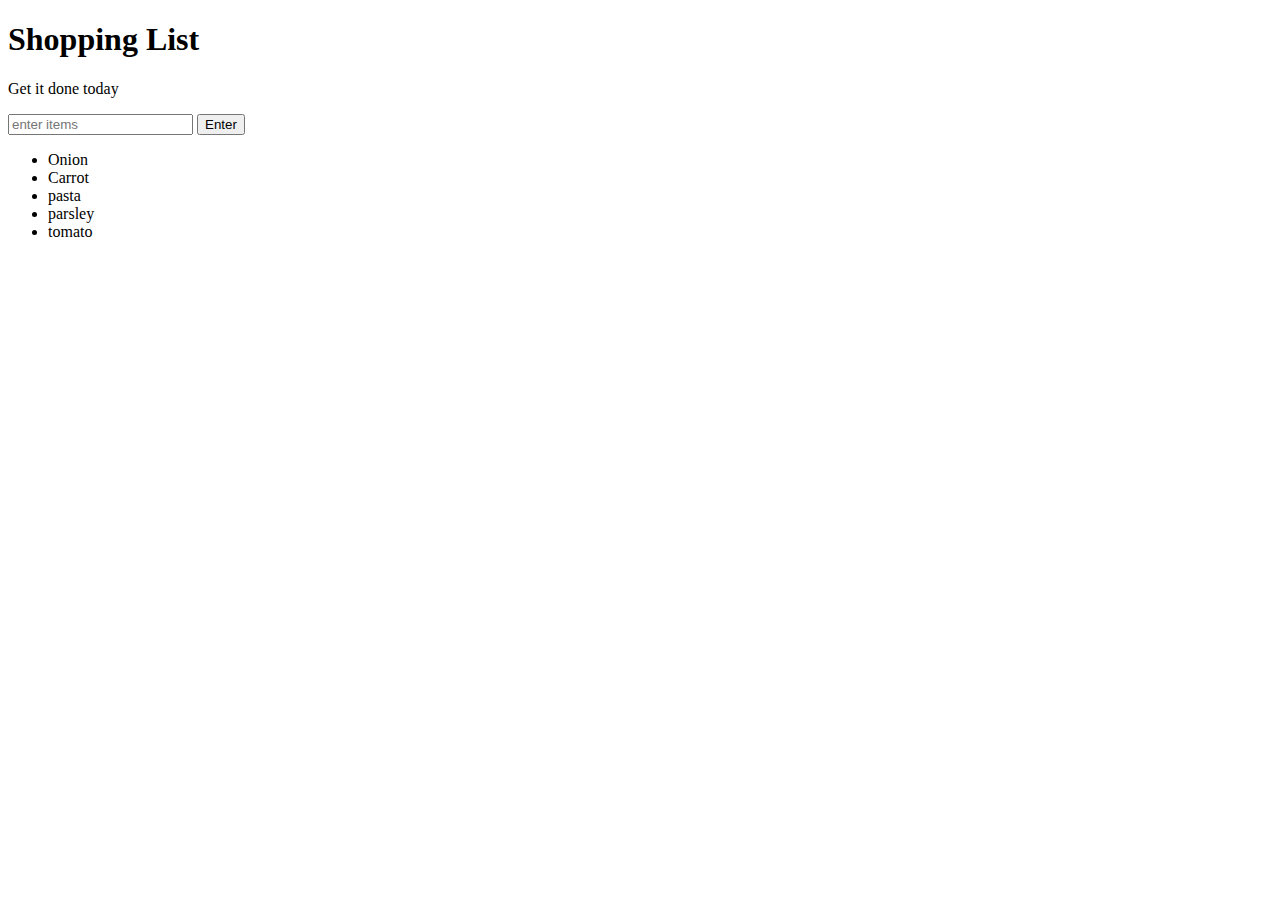
<file: Add to list/index.html>
<!DOCTYPE html>
<html>
<head>
    <meta charset="utf-8" />
    <meta http-equiv="X-UA-Compatible" content="IE=edge">
    <title>Page Title</title>
    <meta name="viewport" content="width=device-width, initial-scale=1">
    <!-- <link rel="stylesheet" type="text/css" media="screen" href="main.css" /> -->
</head>
<body>
    <h1>Shopping List</h1>
    <p id="first"> Get it done today</p>
    <input id="userinput" type="text" placeholder="enter items">
    <button id="enter">Enter</button>
    <ul>
        <li class="bold red" random="23">Onion</li>
        <li>Carrot</li>
        <li>pasta</li>
        <li>parsley</li>
        <li>tomato</li>
    </ul>
    <script type="text/javascript" src="script.js"></script>
</body>
</html>
</file>
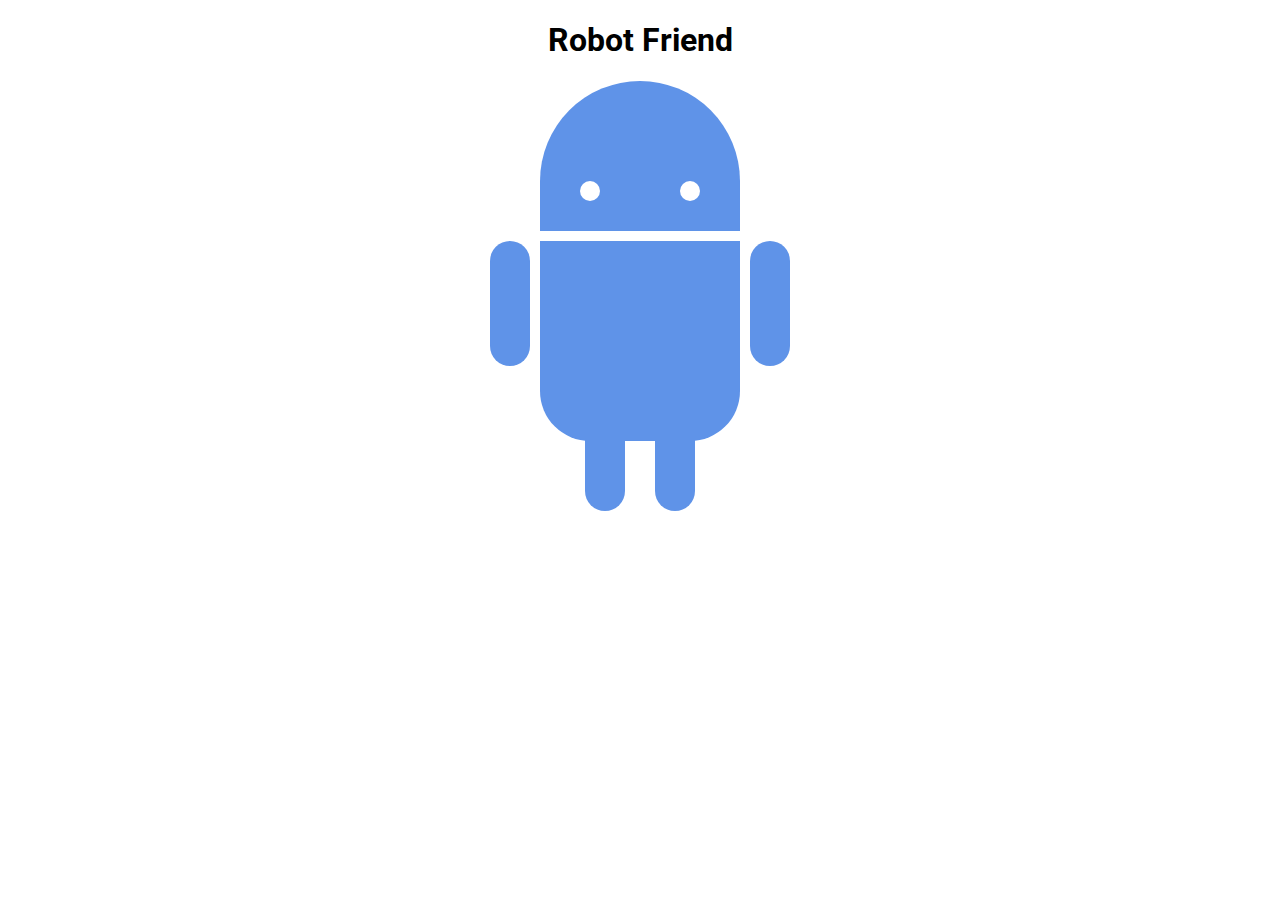
<file: Android Robot/index.html>
<!DOCTYPE html>
<html>
<head>
	<title>RoboPage</title>
	<link rel="stylesheet" type="text/css" href="style.css">
	<link href="https://fonts.googleapis.com/css?family=Roboto" rel="stylesheet">
</head>
<body>
	<h1>Robot Friend</h1>
	<div class="robots">
		<div class="android"> 
			<div class="head"> 
				<div class="eyes"> 
					<div class="left_eye"></div> 
					<div class="right_eye"></div>
				</div> 
			</div> 
			<div class="upper_body"> 
				<div class="left_arm"></div> 
				<div class="torso"></div> 
				<div class="right_arm"></div> 
			</div> 
			<div class="lower_body"> 
				<div class="left_leg"></div> 
				<div class="right_leg"></div> 
			</div> 
		</div>
	</div>
</body>
</html>
</file>
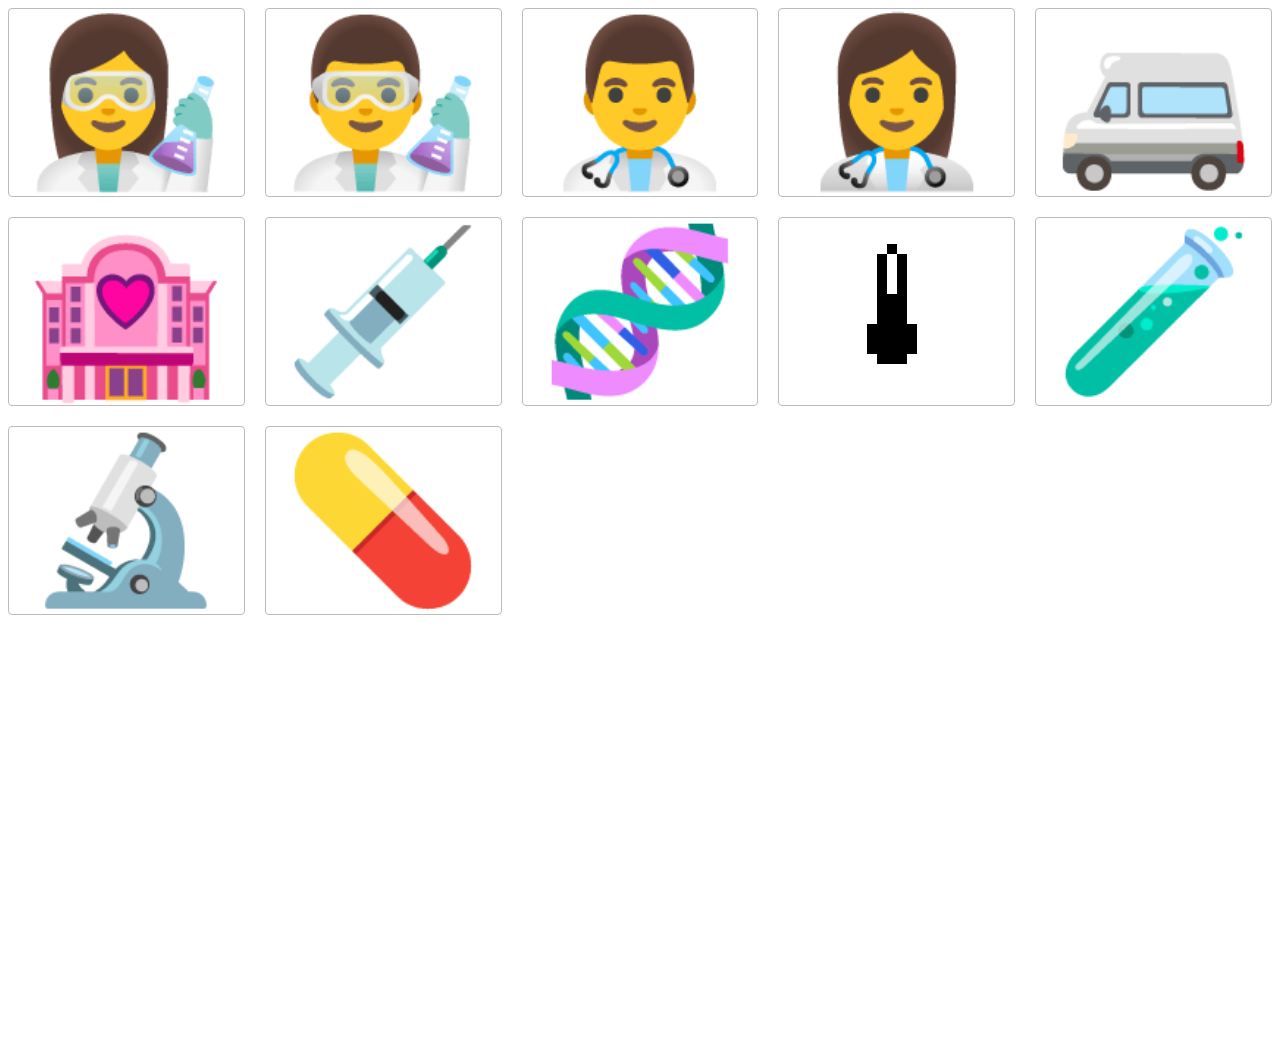
<file: Animal Gallery with CSS Grid/index.html>
<!DOCTYPE html>
<html>
<head>
  <!-- the below meta tag is default in most modern browsers. however if you have an
  older browser, the emojis may not show up properly. In which case you need this meta
  tag. Read more here: https://teamtreehouse.com/community/meta-charsetutf8-what-does-this-mean-or-what-does-it-do-i-deleted-it-from-the-code-and-nothing-changed -->
  <meta charset="utf-8" >  
  <title>Grid Master</title>
  <link rel="stylesheet" type="text/css" href="./style.css">
</head>
<body>
  <div class="container">
    <div class="zone scienitistw">👩‍🔬</div>
    <div class="zone scienitistm">👨‍🔬</div>
    <div class="zone Doctorm">👨‍⚕️</div>
    <div class="zone doctorw">👩‍⚕️</div>
    <div class="zone car">🚐</div>
    <div class="zone hospital">🏩</div>
    <div class="zone needle">💉</div>
    <div class="zone dna">🧬</div>
    <div class="zone thermomether">🌡</div>
    <div class="zone cure">🧪</div>
    <div class="zone micro">🔬</div>
    <div class="zone pill">💊</div>
  </div>
</body>
</html>
</file>
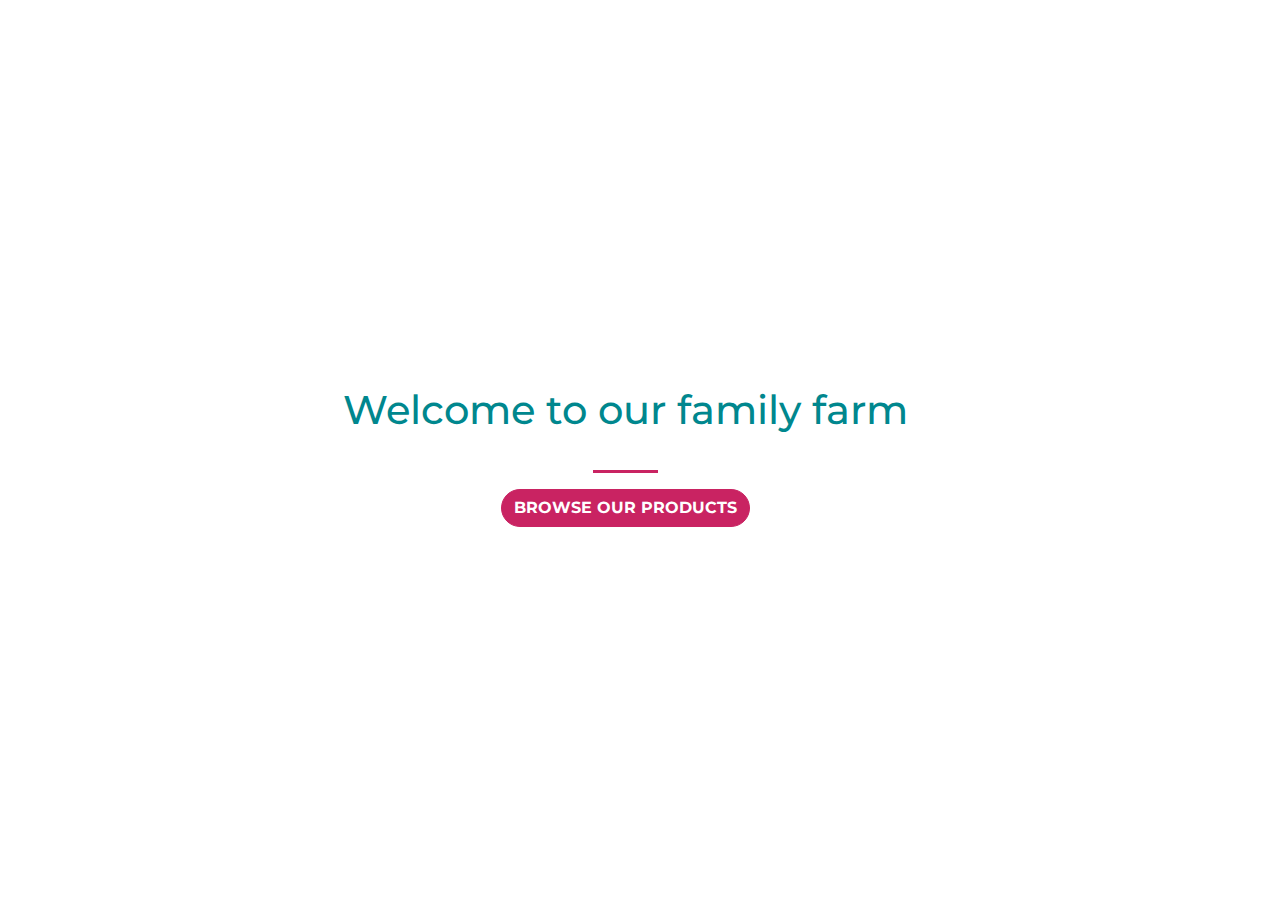
<file: Farm Landing Page/index.html>
<!DOCTYPE html>
<html>
  <head>
    <title>Startup</title>
    <meta charset="utf-8">
    <meta name="viewport" content="width=device-width, initial-scale=1, shrink-to-fit=no">
    <!-- Google Fonts -->
    <link href="https://fonts.googleapis.com/css?family=Montserrat" rel="stylesheet">

    <!-- Bootstrap CSS from a CDN. This way you don't have to include the bootstrap file yourself -->
    <link rel="stylesheet" href="https://stackpath.bootstrapcdn.com/bootstrap/4.3.1/css/bootstrap.min.css" integrity="sha384-ggOyR0iXCbMQv3Xipma34MD+dH/1fQ784/j6cY/iJTQUOhcWr7x9JvoRxT2MZw1T" crossorigin="anonymous">
    
    <!-- Your own stylesheet -->
    <link rel="stylesheet" type="text/css" href="style.css">
  </head>
  <body>
    <div class="container  d-flex align-items-center h-100">
      <div class="row align-items-center w-100">
        <header class="text-center col-12">
            <h1>Welcome to our family farm</h1>
        </header>
        <div class="buffer color-12"></div>
        <section class="text-center col-12">
            <hr>
            <a href="https://mailchi.mp/592186e7e6e1/farm">
            <button type="button" class="btn btn-primary">Browse our Products</button>
            </a>
          </section>
        </div>
    </div>
  </body>
</html>
</file>
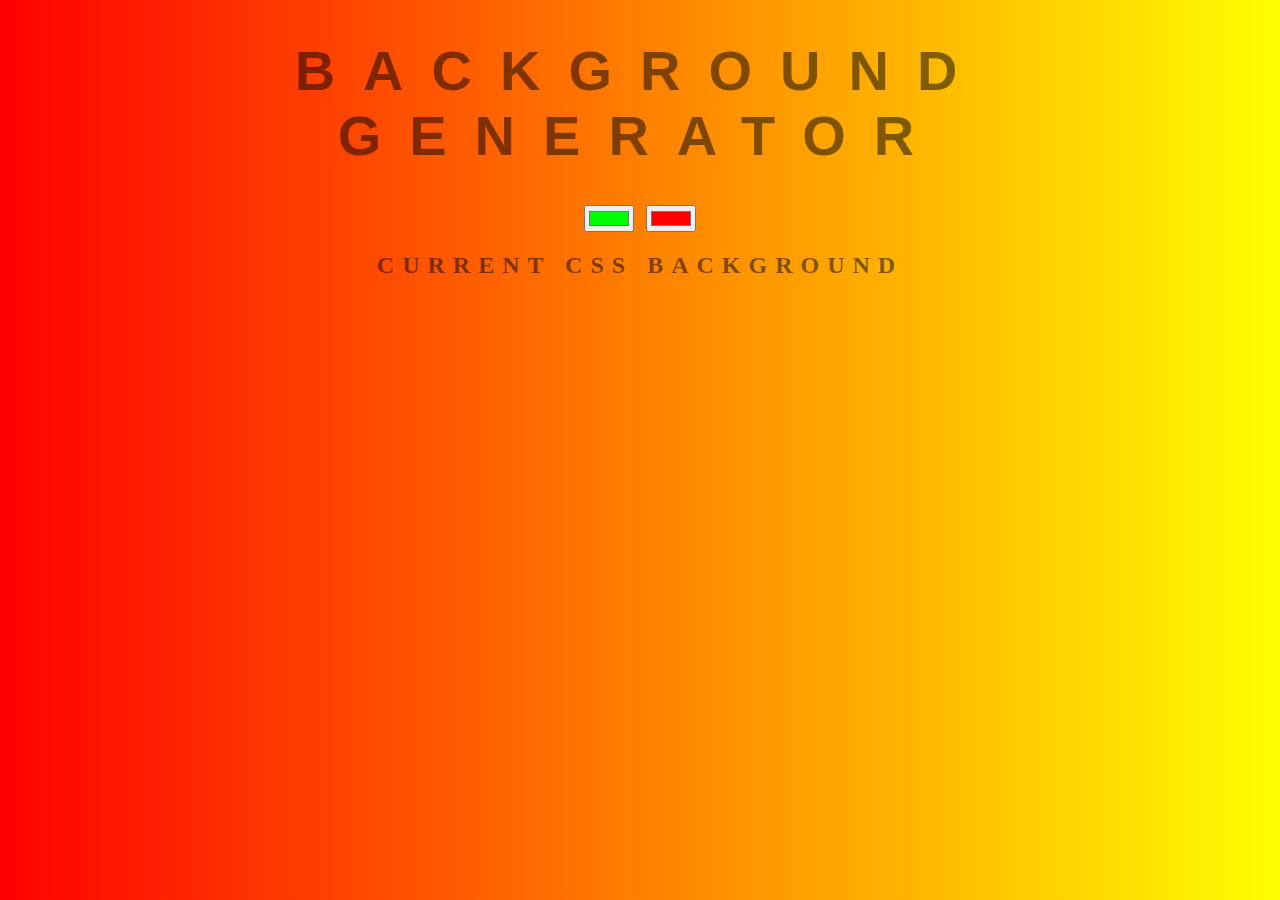
<file: Interactive Background Color/index.html>
<!DOCTYPE html>
<html>
<head>
	<title>Gradient Background</title>
	<link rel="stylesheet" type="text/css" href="style.css">
</head>
<body id="gradient">
	<h1>Background Generator</h1>
	<input class="color1" type="color" name="color1" value="#00ff00">
	<input class="color2" type="color" name="color2" value="#ff0000">
	<h2>Current CSS Background</h2>
	<h3></h3>
	<script type="text/javascript" src="script.js"></script>
</body>
</html>
</file>
<file: Android Robot/style.css>
h1 {
	text-align: center;
	font-family: 'Roboto', sans-serif;
}

.robots {
	flex-wrap: wrap;
	display: flex;
	justify-content: center;
}

.head, 
.left_arm, 
.torso, 
.right_arm, 
.left_leg, 
.right_leg {
	 background-color: #5f93e8;
}

.head { 
	width: 200px; 
	margin: 0 auto; 
	height: 150px; 
	border-radius: 200px 200px 0 0; 
	margin-bottom: 10px;
} 

.eyes {
	display: flex
}

.head:hover {
	width: 300px;
    transition: 1s ease-in-out;
}

.upper_body { 
	width: 300px; 
	height: 150px;
	display: flex; 
} 

.left_arm, .right_arm { 
	width: 40px; 
	height: 125px;
	border-radius: 100px; 
} 

.left_arm { 
	margin-right: 10px; 
} 

.right_arm { 
	margin-left: 10px; 
} 

.torso { 
	width: 200px; 
	height: 200px;
	border-radius: 0 0 50px 50px; 
} 

.lower_body { 
	width: 200px; 
	height: 200px;
	/* This is another useful property. Hmm what do you think it does?*/
	margin: 0 auto;
	display: flex; 
} 

.left_leg, .right_leg { 
	width: 40px; 
	height: 120px;
	border-radius: 0 0 100px 100px; 
} 

.left_leg { 
	margin-left: 45px; 
} 

.left_leg:hover {
	-webkit-transform: rotate(20deg);
    -moz-transform: rotate(20deg);
    -o-transform: rotate(20deg);
    -ms-transform: rotate(20deg);
    transform: rotate(20deg);
}

.right_leg { 
	margin-left: 30px; 
}

.left_eye, .right_eye { 
	width: 20px; 
	height: 20px; 
	border-radius: 15px; 
	background-color: white;  
} 

.left_eye { 
	/* These properties are new and you haven't encountered
	in this course. Check out CSS Tricks to see what it does! */
	position: relative; 
	top: 100px; 
	left: 40px; 
} 

.right_eye { 
	position: relative; 
	top: 100px; 
	left: 120px; 
}
</file>
<file: Animal Gallery with CSS Grid/style.css>
.container {
    display:grid;
    grid-gap:20px;
    grid-template-columns: repeat(auto-fill,minmax(200px,1fr));
    grid-template-rows: auto 1fr 1fr 1fr 1fr;
}

.zone {
    cursor:pointer;
    display:inline-block;
    text-align: center;
    font-size:10em;
    border-radius:4px;
    border:1px solid #bbb;
    transition: all 0.3s linear;
}

.zone:hover {
    -webkit-box-shadow:rgba(0,0,0,0.8) 0px 5px 15px, inset rgba(0,0,0,0.15) 0px -10px 20px;
    -moz-box-shadow:rgba(0,0,0,0.8) 0px 5px 15px, inset rgba(0,0,0,0.15) 0px -10px 20px;
    -o-box-shadow:rgba(0,0,0,0.8) 0px 5px 15px, inset rgba(0,0,0,0.15) 0px -10px 20px;
    box-shadow:rgba(0,0,0,0.8) 0px 5px 15px, inset rgba(0,0,0,0.15) 0px -10px 20px;
}

/*https://paulund.co.uk/how-to-create-shiny-css-buttons*/
</file>
<file: Farm Landing Page/style.css>
body,
html {
  width: 100%;
  height: 100%;
  font-family: 'Montserrat', sans-serif;
  background: url(https://images.unsplash.com/photo-1452827073306-6e6e661baf57?ixlib=rb-1.2.1&ixid=eyJhcHBfaWQiOjEyMDd9&auto=format&fit=crop&w=1567&q=80) no-repeat center center fixed; 
  -webkit-background-size: cover;
  -moz-background-size: cover;
  -o-background-size: cover;
  background-size: cover;
}

h1 {
  font-size: rem;
  color: #00878e;

}

hr {
  border-color:rgb(201, 35, 98);
  border-width: 3px;
  max-width:65px;
}

.buffer{
  height:5rem;
}

.btn {
  font-weight: 700;
  border-radius: 300px;
  text-transform: uppercase;
}

.row {
}

.btn-primary {
  background-color:rgb(201, 35, 98);
  border-color:rgb(201, 35, 98);
}

.btn-primary:hover{
  background-color:rgb(160, 7, 66);
  border-color:rgb(160, 7, 66);
  border-width: 4px;
}

.btn-xl {
  padding: 1rem 2rem;
}
</file>
<file: Interactive Background Color/style.css>
body {
	font: 'Raleway', sans-serif;
    color: rgba(0,0,0,.5);
    text-align: center;
    text-transform: uppercase;
    letter-spacing: .5em;
    top: 15%;
	background: linear-gradient(to right, red , yellow); /* Standard syntax */
}

h1 {
    font: 600 3.5em 'Raleway', sans-serif;
    color: rgba(0,0,0,.5);
    text-align: center;
    text-transform: uppercase;
    letter-spacing: .5em;
    width: 100%;
}

h3 {
	font: 900 1em 'Raleway', sans-serif;
    color: rgba(0,0,0,.5);
    text-align: center;
    text-transform: none;
    letter-spacing: 0.01em;

}
</file>
